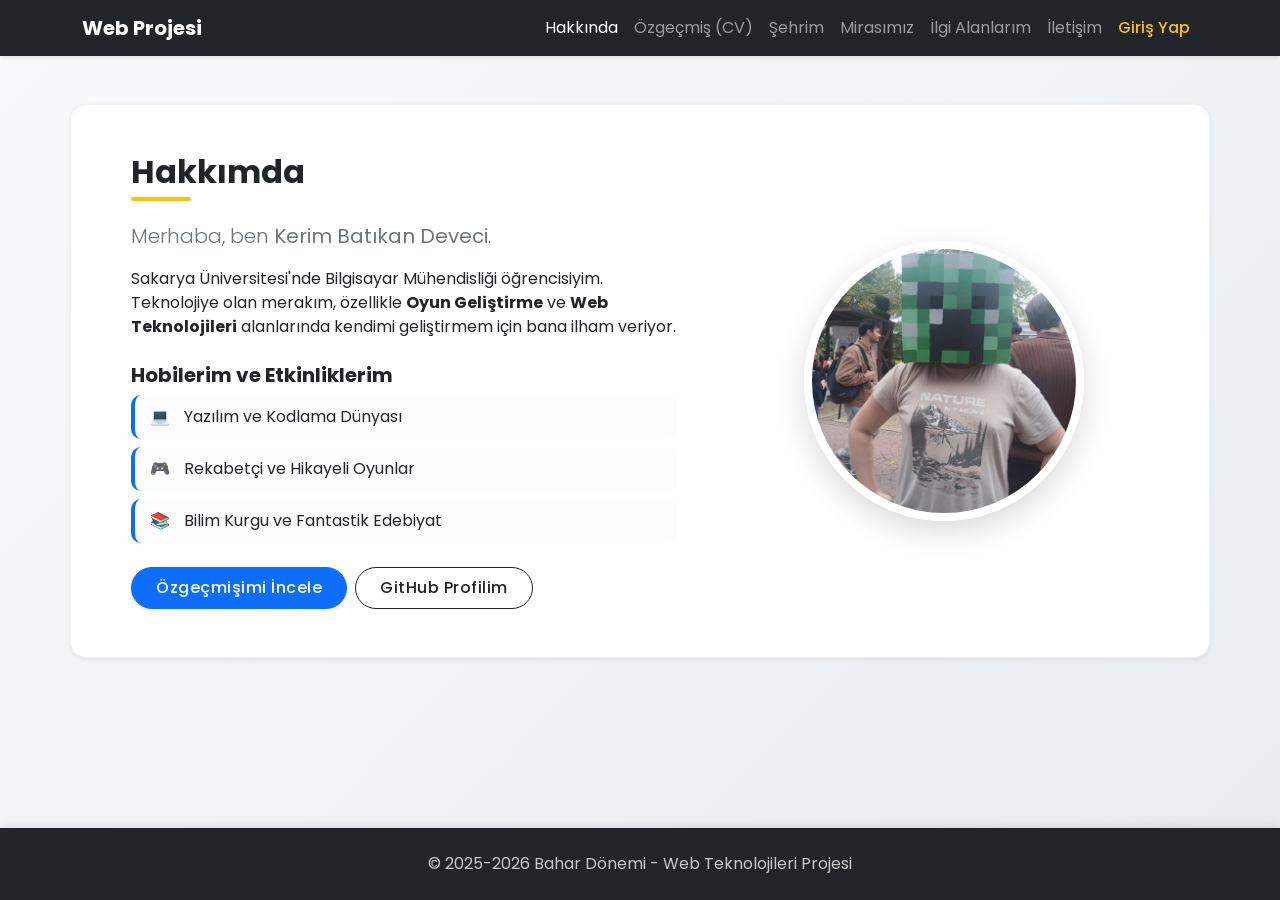
<file: index.html>
<!DOCTYPE html>
<html lang="tr">
<head>
    <meta charset="UTF-8">
    <meta name="viewport" content="width=device-width, initial-scale=1.0">
    <title>Hakkımda | Web Teknolojileri Projesi</title>
    <link href="https://cdn.jsdelivr.net/npm/bootstrap@5.3.3/dist/css/bootstrap.min.css" rel="stylesheet">
    <link rel="stylesheet" href="css/style.css">
</head>
<body class="d-flex flex-column min-vh-100">

<nav class="navbar navbar-expand-lg navbar-dark bg-dark sticky-top shadow-sm">
  <div class="container">
    <a class="navbar-brand fw-bold" href="index.html">Web Projesi</a>
    <button class="navbar-toggler" type="button" data-bs-toggle="collapse" data-bs-target="#navbarNav">
      <span class="navbar-toggler-icon"></span>
    </button>
    <div class="collapse navbar-collapse" id="navbarNav">
      <ul class="navbar-nav ms-auto">
        <li class="nav-item"><a class="nav-link active" href="index.html">Hakkında</a></li>
        <li class="nav-item"><a class="nav-link" href="cv.html">Özgeçmiş (CV)</a></li>
        <li class="nav-item"><a class="nav-link" href="sehrim.html">Şehrim</a></li>
        <li class="nav-item"><a class="nav-link" href="miras.html">Mirasımız</a></li>
        <li class="nav-item"><a class="nav-link" href="ilgi_alanlari.html">İlgi Alanlarım</a></li>
        <li class="nav-item"><a class="nav-link" href="iletisim.html">İletişim</a></li>
        <li class="nav-item"><a class="nav-link text-warning fw-medium" href="login.html">Giriş Yap</a></li>
      </ul>
    </div>
  </div>
</nav>

<main class="container my-5 fade-in">
    <div class="row align-items-center bg-white p-4 p-md-5 rounded-4 shadow-sm section-card">
        <div class="col-md-7 pe-md-5">
            <h2 class="section-title">Hakkımda</h2>
            <p class="lead text-secondary">Merhaba, ben <strong>Kerim Batıkan Deveci</strong>.</p>
            <p>Sakarya Üniversitesi'nde Bilgisayar Mühendisliği öğrencisiyim. Teknolojiye olan merakım, özellikle <strong>Oyun Geliştirme</strong> ve <strong>Web Teknolojileri</strong> alanlarında kendimi geliştirmem için bana ilham veriyor.</p>
            
            <h3 class="mt-4 h5 fw-bold text-dark">Hobilerim ve Etkinliklerim</h3>
            <ul class="list-unstyled custom-list mb-4">
                <li><span class="icon">💻</span> Yazılım ve Kodlama Dünyası</li>
                <li><span class="icon">🎮</span> Rekabetçi ve Hikayeli Oyunlar</li>
                <li><span class="icon">📚</span> Bilim Kurgu ve Fantastik Edebiyat</li>
            </ul>
            
            <div class="d-flex gap-2">
                <a href="cv.html" class="btn btn-primary px-4 py-2 rounded-pill shadow-sm">Özgeçmişimi İncele</a>
                <a href="https://github.com/TheHumanPandas" target="_blank" class="btn btn-outline-dark px-4 py-2 rounded-pill">GitHub Profilim</a>
            </div>
        </div>

        <div class="col-md-5 text-center mt-5 mt-md-0">
            <div class="image-container">
                <img src="images/profil.jpg" alt="Profil Fotoğrafım" class="img-fluid rounded-circle shadow profile-img">
            </div>
        </div>
    </div>

</main>

<footer class="bg-dark text-white text-center py-4 mt-auto">
    <div class="container">
        <p class="mb-0 opacity-75">&copy; 2025-2026 Bahar Dönemi - Web Teknolojileri Projesi</p>
    </div>
</footer>

<script src="https://cdn.jsdelivr.net/npm/bootstrap@5.3.3/dist/js/bootstrap.bundle.min.js"></script>
</body>
</html>
</file>
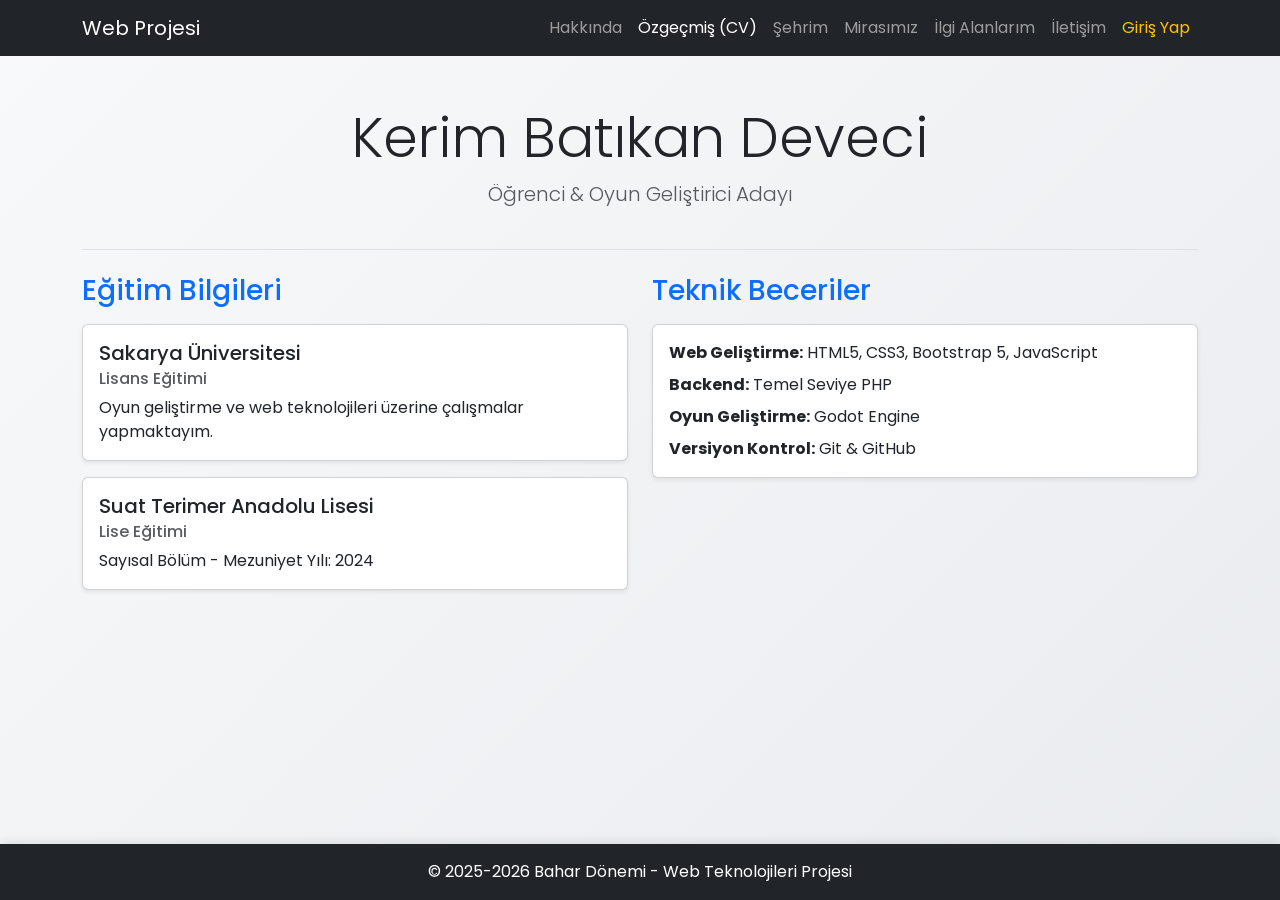
<file: cv.html>
<!DOCTYPE html>
<html lang="tr">
<head>
    <meta charset="UTF-8">
    <meta name="viewport" content="width=device-width, initial-scale=1.0">
    <title>Özgeçmiş (CV) | Web Teknolojileri Projesi</title>
    <!-- Bootstrap CSS -->
    <link href="https://cdn.jsdelivr.net/npm/bootstrap@5.3.3/dist/css/bootstrap.min.css" rel="stylesheet">
    <!-- Harici CSS -->
    <link rel="stylesheet" href="css/style.css">
</head>
<body class="d-flex flex-column min-vh-100">
<!-- Navbar Bitişine Kadar Olan Kısım (Diğer sayfalarla aynı) -->
<nav class="navbar navbar-expand-lg navbar-dark bg-dark">
  <div class="container">
    <a class="navbar-brand" href="index.html">Web Projesi</a>
    <button class="navbar-toggler" type="button" data-bs-toggle="collapse" data-bs-target="#navbarNav">
      <span class="navbar-toggler-icon"></span>
    </button>
    <div class="collapse navbar-collapse" id="navbarNav">
      <ul class="navbar-nav ms-auto">
        <li class="nav-item">
          <a class="nav-link" href="index.html">Hakkında</a>
        </li>
        <li class="nav-item">
          <a class="nav-link active" href="cv.html">Özgeçmiş (CV)</a>
        </li>
        <li class="nav-item">
          <a class="nav-link" href="sehrim.html">Şehrim</a>
        </li>
        <li class="nav-item">
          <a class="nav-link" href="miras.html">Mirasımız</a>
        </li>
        <li class="nav-item">
          <a class="nav-link" href="ilgi_alanlari.html">İlgi Alanlarım</a>
        </li>
        <li class="nav-item">
          <a class="nav-link" href="iletisim.html">İletişim</a>
        </li>
        <li class="nav-item">
          <a class="nav-link text-warning" href="login.html">Giriş Yap</a>
        </li>
      </ul>
    </div>
  </div>
</nav>

<!-- Semantic Tag'ler ile kurgulanmış Ana İçerik (Main) -->
<main class="container mt-5">
    
    <!-- Özgeçmiş Başlık Kısmı (Header) -->
    <header class="border-bottom pb-4 mb-4 text-center">
        <h1 class="display-4">Kerim Batıkan Deveci</h1>
        <p class="lead text-muted">Öğrenci & Oyun Geliştirici Adayı</p>
    </header>

    <div class="row">
        <!-- Eğitim Bilgileri (Section) -->
        <section class="col-md-6 mb-4">
            <h2 class="h3 mb-3 text-primary">Eğitim Bilgileri</h2>
            
            <article class="card shadow-sm mb-3">
                <div class="card-body">
                    <h3 class="h5 card-title">Sakarya Üniversitesi</h3>
                    <h4 class="h6 card-subtitle mb-2 text-muted">Lisans Eğitimi</h4>
                    <p class="card-text">Oyun geliştirme ve web teknolojileri üzerine çalışmalar yapmaktayım.</p>
                </div>
            </article>

            <article class="card shadow-sm">
                <div class="card-body">
                    <h3 class="h5 card-title">Suat Terimer Anadolu Lisesi</h3>
                    <h4 class="h6 card-subtitle mb-2 text-muted">Lise Eğitimi</h4>
                    <p class="card-text">Sayısal Bölüm - Mezuniyet Yılı: 2024</p>
                </div>
            </article>
        </section>

        <!-- Yetenekler ve Beceriler (Section) -->
        <section class="col-md-6 mb-4">
            <h2 class="h3 mb-3 text-primary">Teknik Beceriler</h2>
            
            <article class="card shadow-sm">
                <div class="card-body">
                    <ul class="list-unstyled mb-0">
                        <li class="mb-2"><strong>Web Geliştirme:</strong> HTML5, CSS3, Bootstrap 5, JavaScript</li>
                        <li class="mb-2"><strong>Backend:</strong> Temel Seviye PHP</li>
                        <li class="mb-2"><strong>Oyun Geliştirme:</strong> Godot Engine</li>
                        <li><strong>Versiyon Kontrol:</strong> Git & GitHub</li>
                    </ul>
                </div>
            </article>
        </section>

</main>

<!-- Sayfa Altbilgisi (Footer) -->
<footer class="bg-dark text-white text-center py-3 mt-auto">
    <div class="container">
        <p class="mb-0">&copy; 2025-2026 Bahar Dönemi - Web Teknolojileri Projesi</p>
    </div>
</footer>

<!-- Bootstrap JS -->
<script src="https://cdn.jsdelivr.net/npm/bootstrap@5.3.3/dist/js/bootstrap.bundle.min.js"></script>
</body>
</html>
</file>
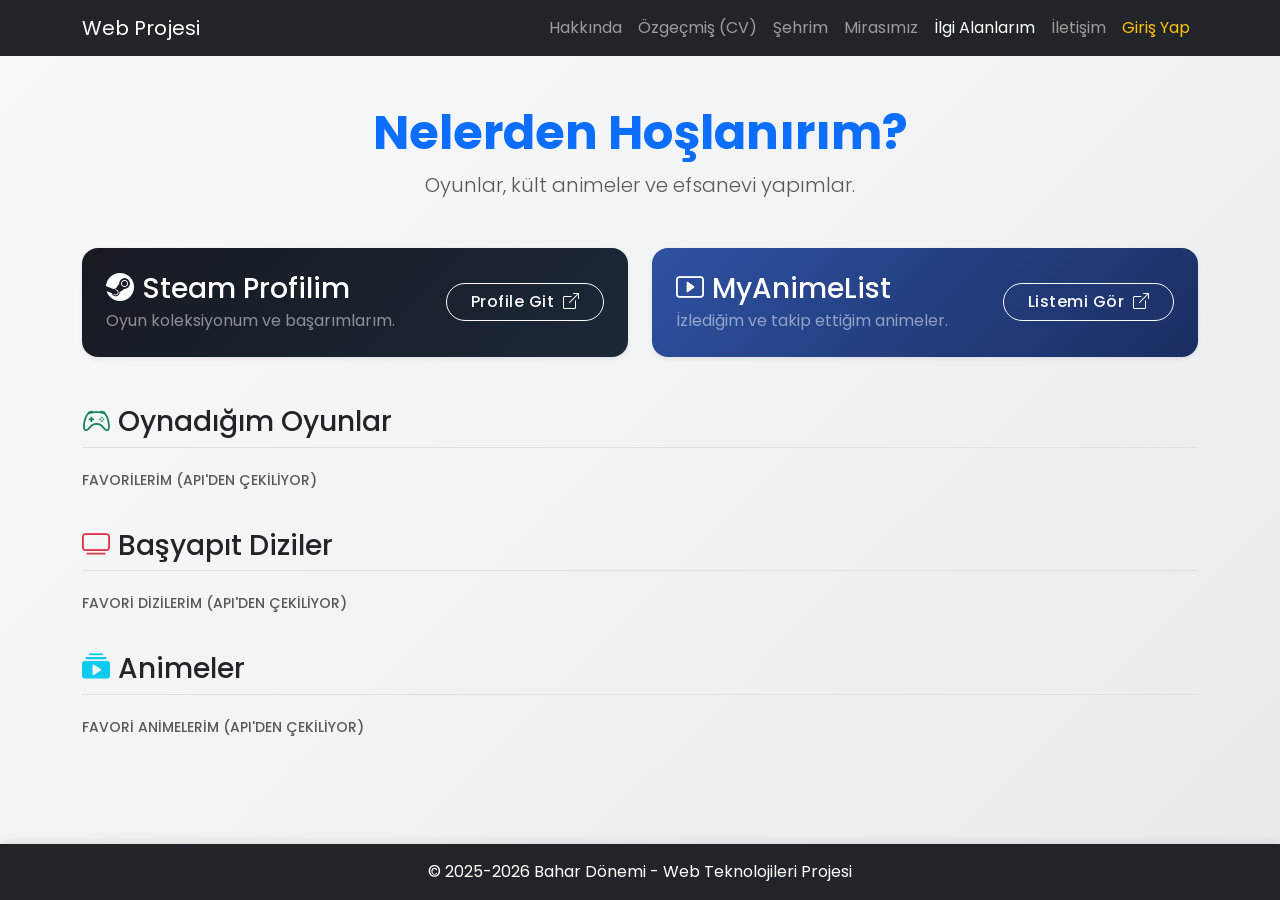
<file: ilgi_alanlari.html>
<!DOCTYPE html>
<html lang="tr">
<head>
    <meta charset="UTF-8">
    <meta name="viewport" content="width=device-width, initial-scale=1.0">
    <title>İlgi Alanlarım | Web Teknolojileri Projesi</title>
    <link href="https://cdn.jsdelivr.net/npm/bootstrap@5.3.3/dist/css/bootstrap.min.css" rel="stylesheet">
    <link rel="stylesheet" href="https://cdn.jsdelivr.net/npm/bootstrap-icons@1.11.3/font/bootstrap-icons.min.css">
    <link rel="stylesheet" href="css/style.css">
</head>
<body class="d-flex flex-column min-vh-100 bg-light">

<nav class="navbar navbar-expand-lg navbar-dark bg-dark">
  <div class="container">
    <a class="navbar-brand" href="index.html">Web Projesi</a>
    <button class="navbar-toggler" type="button" data-bs-toggle="collapse" data-bs-target="#navbarNav">
      <span class="navbar-toggler-icon"></span>
    </button>
    <div class="collapse navbar-collapse" id="navbarNav">
      <ul class="navbar-nav ms-auto">
        <li class="nav-item"><a class="nav-link" href="index.html">Hakkında</a></li>
        <li class="nav-item"><a class="nav-link" href="cv.html">Özgeçmiş (CV)</a></li>
        <li class="nav-item"><a class="nav-link" href="sehrim.html">Şehrim</a></li>
        <li class="nav-item"><a class="nav-link" href="miras.html">Mirasımız</a></li>
        <li class="nav-item"><a class="nav-link active" href="ilgi_alanlari.html">İlgi Alanlarım</a></li>
        <li class="nav-item"><a class="nav-link" href="iletisim.html">İletişim</a></li>
        <li class="nav-item"><a class="nav-link text-warning" href="login.html">Giriş Yap</a></li>
      </ul>
    </div>
  </div>
</nav>

<main class="container mt-5 flex-shrink-0">
    <header class="text-center mb-5">
        <h1 class="display-5 fw-bold text-primary">Nelerden Hoşlanırım?</h1>
        <p class="lead text-muted">Oyunlar, kült animeler ve efsanevi yapımlar.</p>
    </header>

    <div class="row mb-5 g-4">
        <div class="col-md-6">
            <div class="card steam-card shadow-sm border-0 rounded-4 h-100 api-card">
                <div class="card-body p-4 d-flex align-items-center justify-content-between flex-wrap">
                    <div>
                        <h3 class="mb-1"><i class="bi bi-steam me-2"></i>Steam Profilim</h3>
                        <p class="mb-0 text-white-50">Oyun koleksiyonum ve başarımlarım.</p>
                    </div>
                    <div class="mt-3 mt-md-0">
                        <a href="https://steamcommunity.com/profiles/76561198865973984/" target="_blank" class="btn btn-outline-light px-4 rounded-pill">
                            Profile Git <i class="bi bi-box-arrow-up-right ms-1"></i>
                        </a>
                    </div>
                </div>
            </div>
        </div>
        <div class="col-md-6">
            <div class="card mal-card shadow-sm border-0 rounded-4 h-100 api-card">
                <div class="card-body p-4 d-flex align-items-center justify-content-between flex-wrap">
                    <div>
                        <h3 class="mb-1"><i class="bi bi-play-btn me-2"></i>MyAnimeList</h3>
                        <p class="mb-0 text-white-50">İzlediğim ve takip ettiğim animeler.</p>
                    </div>
                    <div class="mt-3 mt-md-0">
                        <a href="https://myanimelist.net/profile/kerimdeve54" target="_blank" class="btn btn-outline-light px-4 rounded-pill">
                            Listemi Gör <i class="bi bi-box-arrow-up-right ms-1"></i>
                        </a>
                    </div>
                </div>
            </div>
        </div>
    </div>

    <section class="mb-5">
        <div class="d-flex justify-content-between align-items-end border-bottom pb-2 mb-4">
            <h3 class="text-dark mb-0"><i class="bi bi-controller text-success me-2"></i>Oynadığım Oyunlar</h3>
        </div>
        <h5 class="text-muted small text-uppercase mb-3">Favorilerim (API'den Çekiliyor)</h5>
        
        <div id="loading-game" class="text-center my-4">
            <div class="spinner-border text-success" role="status"></div>
        </div>
        <div id="game-container" class="row g-4 d-none"></div>
    </section>

   

    <section class="mb-5">
        <div class="d-flex justify-content-between align-items-end border-bottom pb-2 mb-4">
            <h3 class="text-dark mb-0"><i class="bi bi-tv text-danger me-2"></i>Başyapıt Diziler</h3>
        </div>
        <h5 class="text-muted small text-uppercase mb-3">Favori Dizilerim (API'den Çekiliyor)</h5>
        
        <div id="loading-tv" class="text-center my-4">
            <div class="spinner-border text-danger" role="status"></div>
        </div>
        <div id="tv-container" class="row g-4 d-none"></div>
    </section>

    <section class="mb-5">
        <div class="d-flex justify-content-between align-items-end border-bottom pb-2 mb-4">
            <h3 class="text-dark mb-0"><i class="bi bi-collection-play-fill text-info me-2"></i>Animeler</h3>
        </div>
        <h5 class="text-muted small text-uppercase mb-3">Favori Animelerim (API'den Çekiliyor)</h5>
        
        <div id="loading-anime" class="text-center my-4">
            <div class="spinner-border text-info" role="status"></div>
        </div>
        <div id="anime-container" class="row g-4 d-none"></div>
    </section>

</main>

<footer class="bg-dark text-white text-center py-3 mt-auto">
    <div class="container">
        <p class="mb-0">&copy; 2025-2026 Bahar Dönemi - Web Teknolojileri Projesi</p>
    </div>
</footer>

<script src="https://cdn.jsdelivr.net/npm/bootstrap@5.3.3/dist/js/bootstrap.bundle.min.js"></script>

<script>
    document.addEventListener("DOMContentLoaded", () => {
        const delay = ms => new Promise(res => setTimeout(res, ms));

        // 1. Oyunlar API
        const games = ["The Witcher 3", "Cyberpunk 2077", "Red Dead Redemption 2"];
        const gameContainer = document.getElementById('game-container');

        async function fetchGames() {
            gameContainer.classList.remove('d-none');
            for (let game of games) {
                try {
                    const response = await fetch(`https://www.cheapshark.com/api/1.0/games?title=${encodeURIComponent(game)}`);
                    const data = await response.json();
                    
                    if(data && data.length > 0) {
                        const gameData = data[0]; 
                        const col = document.createElement('div');
                        col.className = 'col-lg-4 col-md-6';
                        col.innerHTML = `
                            <div class="card api-card shadow-sm border-0 rounded-3 overflow-hidden">
                                <img src="${gameData.thumb}" class="card-img-top bg-dark game-img" alt="${gameData.external}">
                                <div class="card-body bg-white d-flex flex-column">
                                    <h5 class="card-title fw-bold">${gameData.external}</h5>
                                    <p class="card-text text-muted small mt-2 mb-3"><strong>Arama Sonucu:</strong> CheapShark Oyun Veritabanı</p>
                                    <a href="https://store.steampowered.com/search/?term=${encodeURIComponent(gameData.external)}" target="_blank" class="btn btn-outline-success btn-sm w-100 mt-auto"><i class="bi bi-steam"></i> Steam'de Ara</a>
                                </div>
                            </div>
                        `;
                        gameContainer.appendChild(col);
                    }
                    await delay(300);
                } catch (err) {
                    console.error(`${game} verisi çekilemedi:`, err);
                }
            }
            document.getElementById('loading-game').classList.add('d-none');
        }
        fetchGames();

        // 2. TVMaze API
        const tvShows = ["Breaking Bad", "Black Mirror", "Lost"];
        const tvContainer = document.getElementById('tv-container');
        
        async function fetchTVShows() {
            tvContainer.classList.remove('d-none');
            for (let show of tvShows) {
                try {
                    const response = await fetch(`https://api.tvmaze.com/search/shows?q=${encodeURIComponent(show)}`);
                    const data = await response.json();
                    
                    if(data && data.length > 0) {
                        const showData = data[0].show;
                        const col = document.createElement('div');
                        col.className = 'col-lg-4 col-md-6';
                        col.innerHTML = `
                            <div class="card api-card shadow-sm border-0 rounded-3 overflow-hidden">
                                <img src="${showData.image ? showData.image.original : 'https://via.placeholder.com/300x400'}" class="card-img-top" alt="${showData.name}">
                                <div class="card-body bg-white d-flex flex-column">
                                    <h5 class="card-title fw-bold">${showData.name} <span class="badge bg-warning text-dark float-end"><i class="bi bi-star-fill"></i> ${showData.rating.average || 'N/A'}</span></h5>
                                    <p class="card-text text-muted small mt-2 mb-0"><strong>Tür:</strong> ${showData.genres.join(', ') || 'Belirtilmemiş'}</p>
                                    <p class="card-text text-muted small mb-3"><strong>Durum:</strong> ${showData.status}</p>
                                    <a href="${showData.url}" target="_blank" class="btn btn-outline-danger btn-sm w-100 mt-auto">Detayları Gör</a>
                                </div>
                            </div>
                        `;
                        tvContainer.appendChild(col);
                    }
                } catch (err) {
                    console.error(`${show} verisi çekilemedi:`, err);
                }
            }
            document.getElementById('loading-tv').classList.add('d-none');
        }
        fetchTVShows();

        // 3. Jikan API - GÜVENLİ BEKLEME SÜRESİ
        const animes = [
            "Noragami", 
            "Cowboy Bebop", 
            "Hunter x Hunter 2011", 
            "JoJo's Bizarre Adventure", 
            "Naruto", 
            "Plastic Memories", 
            "Fullmetal Alchemist Brotherhood", 
            "A Silent Voice", 
            "Violet Evergarden"
        ];
        const animeContainer = document.getElementById('anime-container');

        async function fetchAnimes() {
            animeContainer.classList.remove('d-none');
            for(let query of animes) {
                try {
                    const response = await fetch(`https://api.jikan.moe/v4/anime?q=${encodeURIComponent(query)}&limit=1`);
                    
                    if (response.ok) {
                        const json = await response.json();
                        if(json.data && json.data.length > 0) {
                            const anime = json.data[0];
                            const col = document.createElement('div');
                            col.className = 'col-lg-4 col-md-6'; 
                            col.innerHTML = `
                                <div class="card api-card shadow-sm border-0 rounded-3 overflow-hidden">
                                    <img src="${anime.images.jpg.large_image_url}" class="card-img-top" alt="${anime.title}">
                                    <div class="card-body bg-white d-flex flex-column">
                                        <h5 class="card-title fw-bold">${anime.title} <span class="badge bg-info text-dark float-end"><i class="bi bi-star-fill"></i> ${anime.score || 'N/A'}</span></h5>
                                        <p class="card-text text-muted small mt-2 mb-0"><strong>Bölüm:</strong> ${anime.episodes || 'Bilinmiyor'}</p>
                                        <p class="card-text text-muted small mb-3"><strong>Yıl:</strong> ${anime.year || 'Bilinmiyor'}</p>
                                        <a href="${anime.url}" target="_blank" class="btn btn-outline-info btn-sm w-100 mt-auto">MyAnimeList'te Gör</a>
                                    </div>
                                </div>
                            `;
                            animeContainer.appendChild(col);
                        }
                    }
                    await delay(1200); 

                } catch (err) {
                    console.error(`${query} verisi çekilemedi:`, err);
                }
            }
            document.getElementById('loading-anime').classList.add('d-none');
        }
        fetchAnimes();

    });
</script>
</body>
</html>
</file>
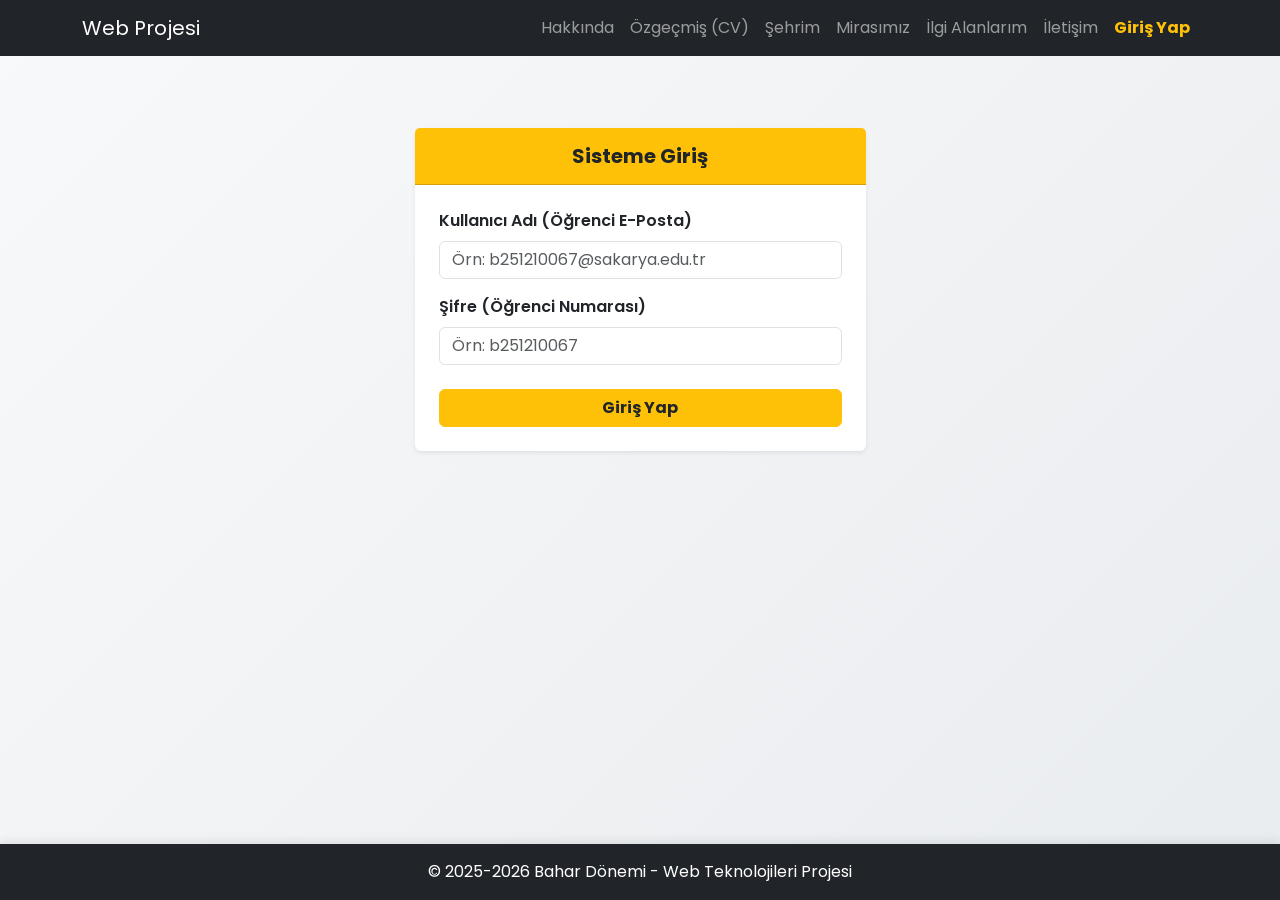
<file: login.html>
<!DOCTYPE html>
<html lang="tr">
<head>
    <meta charset="UTF-8">
    <meta name="viewport" content="width=device-width, initial-scale=1.0">
    <title>Giriş Yap | Web Teknolojileri Projesi</title>
    <link href="https://cdn.jsdelivr.net/npm/bootstrap@5.3.3/dist/css/bootstrap.min.css" rel="stylesheet">
    <link rel="stylesheet" href="css/style.css">
</head>
<body class="d-flex flex-column min-vh-100 bg-light">

<nav class="navbar navbar-expand-lg navbar-dark bg-dark">
  <div class="container">
    <a class="navbar-brand" href="index.html">Web Projesi</a>
    <button class="navbar-toggler" type="button" data-bs-toggle="collapse" data-bs-target="#navbarNav">
      <span class="navbar-toggler-icon"></span>
    </button>
    <div class="collapse navbar-collapse" id="navbarNav">
      <ul class="navbar-nav ms-auto">
        <li class="nav-item"><a class="nav-link" href="index.html">Hakkında</a></li>
        <li class="nav-item"><a class="nav-link" href="cv.html">Özgeçmiş (CV)</a></li>
        <li class="nav-item"><a class="nav-link" href="sehrim.html">Şehrim</a></li>
        <li class="nav-item"><a class="nav-link" href="miras.html">Mirasımız</a></li>
        <li class="nav-item"><a class="nav-link" href="ilgi_alanlari.html">İlgi Alanlarım</a></li>
        <li class="nav-item"><a class="nav-link" href="iletisim.html">İletişim</a></li>
        <li class="nav-item"><a class="nav-link active text-warning fw-bold" href="login.html">Giriş Yap</a></li>
      </ul>
    </div>
  </div>
</nav>

<main class="container mt-5 flex-shrink-0">
    <div class="row justify-content-center">
        <div class="col-md-5">
            <div class="card shadow-sm border-0 mt-4">
                <div class="card-header bg-warning text-dark text-center py-3">
                    <h3 class="h5 mb-0 fw-bold">Sisteme Giriş</h3>
                </div>
                <div class="card-body p-4">
                    <div id="errorBox" class="alert alert-danger d-none" role="alert"></div>
                    
                    <form id="loginForm" action="login.php" method="POST" onsubmit="return validateLogin(event)">
                        <div class="mb-3">
                            <label for="email" class="form-label fw-semibold">Kullanıcı Adı (Öğrenci E-Posta)</label>
                            <input type="text" class="form-control" id="email" name="email" placeholder="Örn: b251210067@sakarya.edu.tr">
                        </div>
                        <div class="mb-4">
                            <label for="password" class="form-label fw-semibold">Şifre (Öğrenci Numarası)</label>
                            <input type="password" class="form-control" id="password" name="password" placeholder="Örn: b251210067">
                        </div>
                        <div class="d-grid">
                            <button type="submit" class="btn btn-warning fw-bold text-dark">Giriş Yap</button>
                        </div>
                    </form>
                </div>
            </div>
        </div>
    </div>
</main>

<footer class="bg-dark text-white text-center py-3 mt-auto">
    <div class="container">
        <p class="mb-0">&copy; 2025-2026 Bahar Dönemi - Web Teknolojileri Projesi</p>
    </div>
</footer>

<script src="https://cdn.jsdelivr.net/npm/bootstrap@5.3.3/dist/js/bootstrap.bundle.min.js"></script>

<script>
    // Eğer PHP'den yönlendirme ile ?error=1 parametresi gelirse hata mesajını göster
    document.addEventListener("DOMContentLoaded", () => {
        const urlParams = new URLSearchParams(window.location.search);
        if(urlParams.get('error') === '1') {
            const errorBox = document.getElementById('errorBox');
            errorBox.innerHTML = "<strong>Hata:</strong> Girdiğiniz kullanıcı adı veya şifre yanlış.";
            errorBox.classList.remove('d-none');
            
            // URL'deki parametreyi temizle (sayfa yenilenince hata mesajı gitsin diye)
            window.history.replaceState({}, document.title, window.location.pathname);
        }
    });

    // Native JS ile form denetimi
    function validateLogin(event) {
        const email = document.getElementById('email').value.trim();
        const password = document.getElementById('password').value.trim();
        const errorBox = document.getElementById('errorBox');
        let errors = [];

        // Boşluk Kontrolleri
        if (email === "") {
            errors.push("Kullanıcı adı (E-posta) alanı boş bırakılamaz.");
        } else {
            // Mail formatı kontrolü
            const emailRegex = /^[^\s@]+@[^\s@]+\.[^\s@]+$/;
            if (!emailRegex.test(email)) {
                errors.push("Lütfen geçerli bir e-posta formatı giriniz.");
            }
        }

        if (password === "") {
            errors.push("Şifre alanı boş bırakılamaz.");
        }

        // Hata varsa göster ve formu durdur
        if (errors.length > 0) {
            errorBox.innerHTML = "<strong>Lütfen Hataları Düzeltin:</strong><br>" + errors.join("<br>");
            errorBox.classList.remove('d-none');
            event.preventDefault(); 
            return false;
        }

        // Sorun yoksa formu gönder
        errorBox.classList.add('d-none');
        return true;
    }
</script>
</body>
</html>
</file>
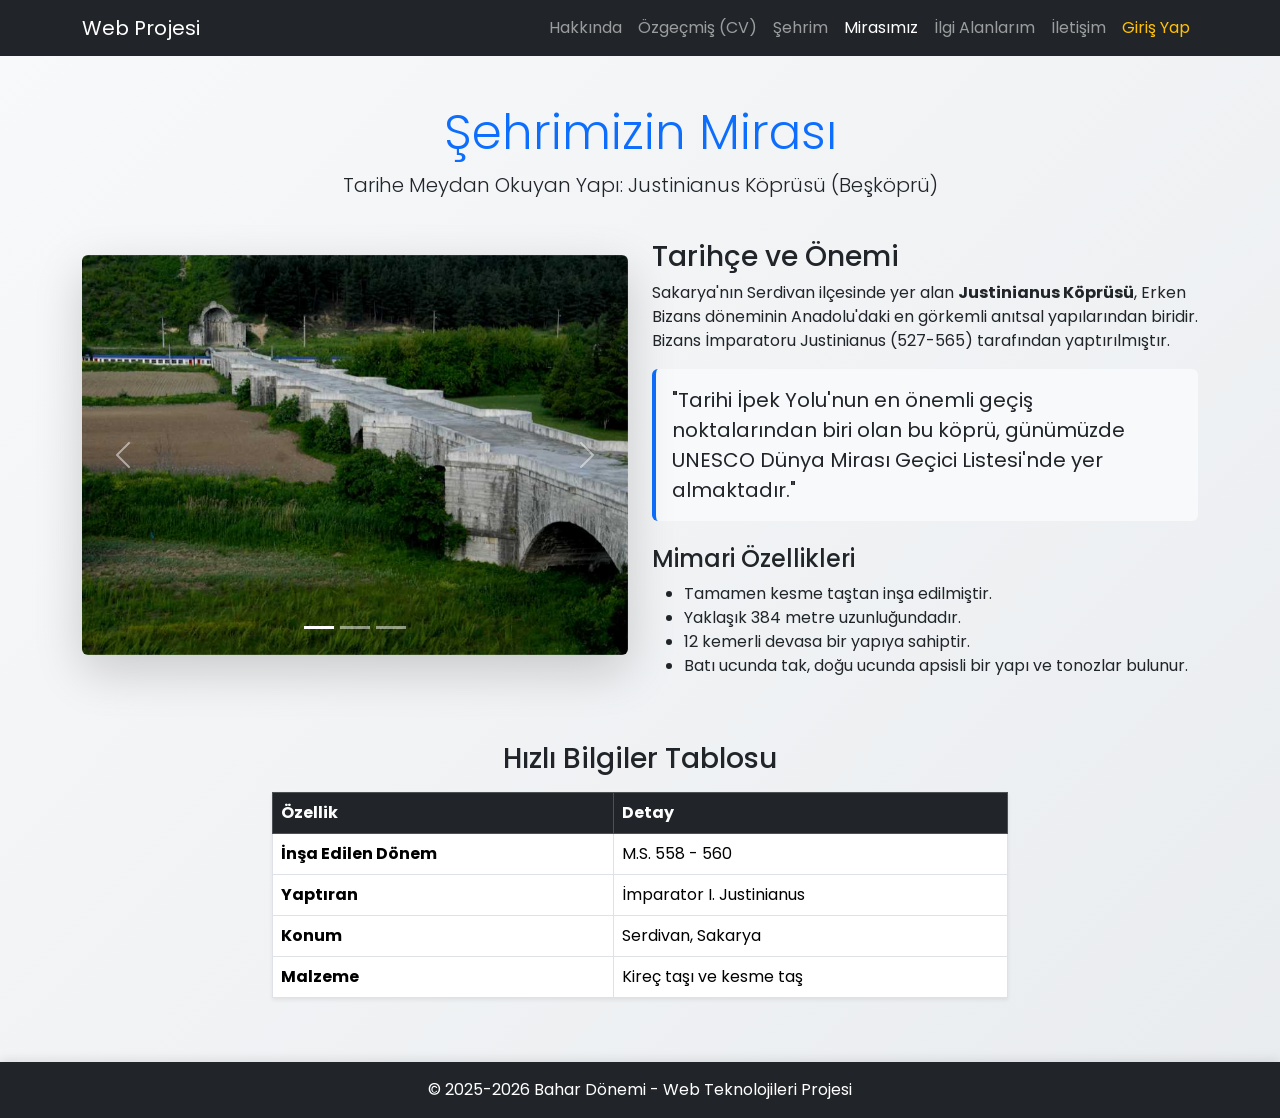
<file: miras.html>
<!DOCTYPE html>
<html lang="tr">
<head>
    <meta charset="UTF-8">
    <meta name="viewport" content="width=device-width, initial-scale=1.0">
    <title>Mirasımız | Web Teknolojileri Projesi</title>
    <!-- Bootstrap CSS -->
    <link href="https://cdn.jsdelivr.net/npm/bootstrap@5.3.3/dist/css/bootstrap.min.css" rel="stylesheet">
    <!-- Harici CSS -->
    <link rel="stylesheet" href="css/style.css">
</head>
<body>
<!-- Navbar -->
<nav class="navbar navbar-expand-lg navbar-dark bg-dark">
  <div class="container">
    <a class="navbar-brand" href="index.html">Web Projesi</a>
    <button class="navbar-toggler" type="button" data-bs-toggle="collapse" data-bs-target="#navbarNav">
      <span class="navbar-toggler-icon"></span>
    </button>
    <div class="collapse navbar-collapse" id="navbarNav">
      <ul class="navbar-nav ms-auto">
        <li class="nav-item"><a class="nav-link" href="index.html">Hakkında</a></li>
        <li class="nav-item"><a class="nav-link" href="cv.html">Özgeçmiş (CV)</a></li>
        <li class="nav-item"><a class="nav-link" href="sehrim.html">Şehrim</a></li>
        <li class="nav-item"><a class="nav-link active" href="miras.html">Mirasımız</a></li>
        <li class="nav-item"><a class="nav-link" href="ilgi_alanlari.html">İlgi Alanlarım</a></li>
        <li class="nav-item"><a class="nav-link" href="iletisim.html">İletişim</a></li>
        <li class="nav-item"><a class="nav-link text-warning" href="login.html">Giriş Yap</a></li>
      </ul>
    </div>
  </div>
</nav>

<!-- Ana İçerik -->
<div class="container mt-5 mb-5">
    <div class="row text-center mb-4">
        <div class="col">
            <h1 class="display-5 text-primary">Şehrimizin Mirası</h1>
            <p class="lead">Tarihe Meydan Okuyan Yapı: Justinianus Köprüsü (Beşköprü)</p>
        </div>
    </div>

    <div class="row align-items-center">
        <div class="col-md-6 mb-4">
            <div id="mirasSlider" class="carousel slide shadow-lg rounded overflow-hidden" data-bs-ride="carousel">
                <div class="carousel-indicators">
                    <button type="button" data-bs-target="#mirasSlider" data-bs-slide-to="0" class="active"></button>
                    <button type="button" data-bs-target="#mirasSlider" data-bs-slide-to="1"></button>
                    <button type="button" data-bs-target="#mirasSlider" data-bs-slide-to="2"></button>
                </div>

                <div class="carousel-inner">
                    <div class="carousel-item active">
                        <img src="images/beskopru1.jpg" class="d-block w-100" alt="Justinianus Köprüsü 1">
                    </div>
                    <div class="carousel-item">
                        <img src="images/beskopru2.jpg" class="d-block w-100" alt="Justinianus Köprüsü 2">
                    </div>
                    <div class="carousel-item">
                        <img src="images/beskopru3.jpg" class="d-block w-100" alt="Justinianus Köprüsü 3">
                    </div>
                </div>

                <button class="carousel-control-prev" type="button" data-bs-target="#mirasSlider" data-bs-slide="prev">
                    <span class="carousel-control-prev-icon" aria-hidden="true"></span>
                    <span class="visually-hidden">Önceki</span>
                </button>
                <button class="carousel-control-next" type="button" data-bs-target="#mirasSlider" data-bs-slide="next">
                    <span class="carousel-control-next-icon" aria-hidden="true"></span>
                    <span class="visually-hidden">Sonraki</span>
                </button>
            </div>
        </div>
        <div class="col-md-6">
            <h3>Tarihçe ve Önemi</h3>
            <p>
                Sakarya'nın Serdivan ilçesinde yer alan <strong>Justinianus Köprüsü</strong>, Erken Bizans döneminin Anadolu'daki en görkemli anıtsal yapılarından biridir. Bizans İmparatoru Justinianus (527-565) tarafından yaptırılmıştır.
            </p>
            <blockquote class="blockquote border-start border-4 border-primary ps-3 bg-light p-3 rounded">
                <p class="mb-0">"Tarihi İpek Yolu'nun en önemli geçiş noktalarından biri olan bu köprü, günümüzde UNESCO Dünya Mirası Geçici Listesi'nde yer almaktadır."</p>
            </blockquote>
            
            <h4 class="mt-4">Mimari Özellikleri</h4>
            <ul>
                <li>Tamamen kesme taştan inşa edilmiştir.</li>
                <li>Yaklaşık 384 metre uzunluğundadır.</li>
                <li>12 kemerli devasa bir yapıya sahiptir.</li>
                <li>Batı ucunda tak, doğu ucunda apsisli bir yapı ve tonozlar bulunur.</li>
            </ul>
        </div>
    </div>

    <div class="row mt-5">
        <div class="col-md-8 mx-auto">
            <h3 class="text-center mb-3">Hızlı Bilgiler Tablosu</h3>
            <table class="table table-hover table-bordered shadow-sm">
                <thead class="table-dark">
                    <tr>
                        <th>Özellik</th>
                        <th>Detay</th>
                    </tr>
                </thead>
                <tbody>
                    <tr>
                        <td><strong>İnşa Edilen Dönem</strong></td>
                        <td>M.S. 558 - 560</td>
                    </tr>
                    <tr>
                        <td><strong>Yaptıran</strong></td>
                        <td>İmparator I. Justinianus</td>
                    </tr>
                    <tr>
                        <td><strong>Konum</strong></td>
                        <td>Serdivan, Sakarya</td>
                    </tr>
                    <tr>
                        <td><strong>Malzeme</strong></td>
                        <td>Kireç taşı ve kesme taş</td>
                    </tr>
                </tbody>
            </table>
        </div>
    </div>
</div>

<!-- Footer -->
<footer class="bg-dark text-white text-center py-3 mt-auto">
    <div class="container">
        <p class="mb-0">&copy; 2025-2026 Bahar Dönemi - Web Teknolojileri Projesi</p>
    </div>
</footer>

<script src="https://cdn.jsdelivr.net/npm/bootstrap@5.3.3/dist/js/bootstrap.bundle.min.js"></script>
</body>
</html>
</file>
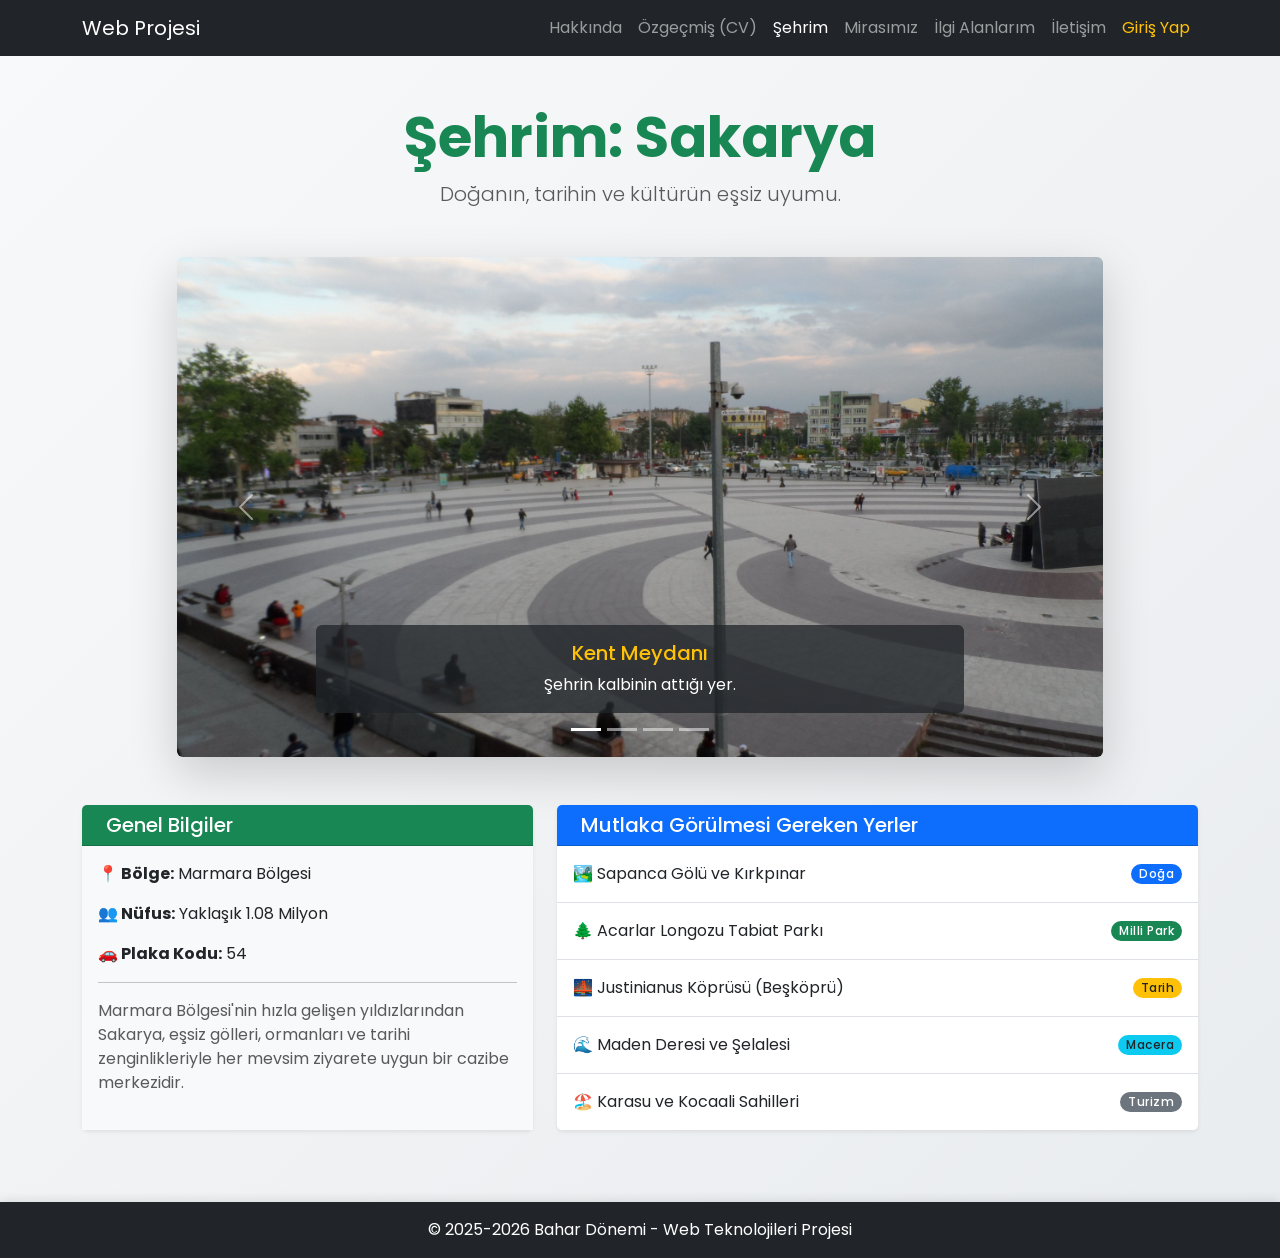
<file: sehrim.html>
<!DOCTYPE html>
<html lang="tr">
<head>
    <meta charset="UTF-8">
    <meta name="viewport" content="width=device-width, initial-scale=1.0">
    <title>Şehrim: Sakarya | Web Teknolojileri Projesi</title>
    <!-- Bootstrap CSS -->
    <link href="https://cdn.jsdelivr.net/npm/bootstrap@5.3.3/dist/css/bootstrap.min.css" rel="stylesheet">
    <!-- Harici CSS -->
    <link rel="stylesheet" href="css/style.css">
</head>
<body class="d-flex flex-column min-vh-100">

<!-- Navbar -->
<nav class="navbar navbar-expand-lg navbar-dark bg-dark">
  <div class="container">
    <a class="navbar-brand" href="index.html">Web Projesi</a>
    <button class="navbar-toggler" type="button" data-bs-toggle="collapse" data-bs-target="#navbarNav">
      <span class="navbar-toggler-icon"></span>
    </button>
    <div class="collapse navbar-collapse" id="navbarNav">
      <ul class="navbar-nav ms-auto">
        <li class="nav-item"><a class="nav-link" href="index.html">Hakkında</a></li>
        <li class="nav-item"><a class="nav-link" href="cv.html">Özgeçmiş (CV)</a></li>
        <li class="nav-item"><a class="nav-link active" href="sehrim.html">Şehrim</a></li>
        <li class="nav-item"><a class="nav-link" href="miras.html">Mirasımız</a></li>
        <li class="nav-item"><a class="nav-link" href="ilgi_alanlari.html">İlgi Alanlarım</a></li>
        <li class="nav-item"><a class="nav-link" href="iletisim.html">İletişim</a></li>
        <li class="nav-item"><a class="nav-link text-warning" href="login.html">Giriş Yap</a></li>
      </ul>
    </div>
  </div>
</nav>

<!-- Ana İçerik -->
<main class="container mt-5 flex-shrink-0">
    <!-- Sayfa Başlığı -->
    <header class="text-center mb-5">
        <h1 class="display-4 text-success fw-bold">Şehrim: Sakarya</h1>
        <p class="lead text-muted">Doğanın, tarihin ve kültürün eşsiz uyumu.</p>
    </header>

    <!-- Slider (Carousel) Bölümü -->
    <div class="row justify-content-center mb-5">
        <div class="col-lg-10">
            <!-- tıklanabilir slider -->
            <div id="sehirSlider" class="carousel slide shadow-lg rounded overflow-hidden" data-bs-ride="carousel">
                <div class="carousel-indicators">
                    <button type="button" data-bs-target="#sehirSlider" data-bs-slide-to="0" class="active"></button>
                    <button type="button" data-bs-target="#sehirSlider" data-bs-slide-to="1"></button>
                    <button type="button" data-bs-target="#sehirSlider" data-bs-slide-to="2"></button>
                    <button type="button" data-bs-target="#sehirSlider" data-bs-slide-to="3"></button>
                </div>

                <div class="carousel-inner">
                    <!-- 1. Fotoğraf -->
                    <div class="carousel-item active">
                        <img src="images/sakarya1.jpg" class="d-block w-100"  alt="Sakarya Kent Meydanı">
                        <div class="carousel-caption d-none d-md-block bg-dark bg-opacity-75 rounded p-3 mb-4">
                            <h5 class="text-warning">Kent Meydanı</h5>
                            <p class="mb-0">Şehrin kalbinin attığı yer.</p>
                        </div>
                    </div>

                    <!-- 2. Fotoğraf-->
                    <div class="carousel-item">
                        <img src="images/sakarya2.jpg" class="d-block w-100"  alt="Sapanca Gölü">
                        <div class="carousel-caption d-none d-md-block bg-dark bg-opacity-75 rounded p-3 mb-4">
                            <h5 class="text-warning">Sapanca Gölü</h5>
                            <p class="mb-0">Doğayla iç içe huzurlu bir ortam.</p>
                        </div>
                    </div>

                    <!-- 3. Fotoğraf -->
                    <div class="carousel-item">
                        <img src="images/sakarya3.jpg" class="d-block w-100"  alt="Acarlar Longozu">
                        <div class="carousel-caption d-none d-md-block bg-dark bg-opacity-75 rounded p-3 mb-4">
                            <h5 class="text-warning">Acarlar Longozu</h5>
                            <p class="mb-0">Türkiye'nin tek parça halindeki en büyük longoz ormanı.</p>
                        </div>
                    </div>

                    <!-- 4. Fotoğraf -->
                    <div class="carousel-item">
                        <img src="images/sakarya4.jpg" class="d-block w-100"  alt="Poyrazlar Gölü">
                        <div class="carousel-caption d-none d-md-block bg-dark bg-opacity-75 rounded p-3 mb-4">
                            <h5 class="text-warning">Poyrazlar Gölü</h5>
                            <p class="mb-0">Piknik ve doğa yürüyüşleri için vazgeçilmez bir mekan.</p>
                        </div>
                    </div>
                </div>

                <button class="carousel-control-prev" type="button" data-bs-target="#sehirSlider" data-bs-slide="prev">
                    <span class="carousel-control-prev-icon" aria-hidden="true"></span>
                    <span class="visually-hidden">Önceki</span>
                </button>
                <button class="carousel-control-next" type="button" data-bs-target="#sehirSlider" data-bs-slide="next">
                    <span class="carousel-control-next-icon" aria-hidden="true"></span>
                    <span class="visually-hidden">Sonraki</span>
                </button>
            </div>
        </div>
    </div>

    <!-- Tanıtıcı Bilgiler ve Gezilecek Yerler Bölümü -->
    <div class="row mb-5">
        <!-- Tanıtıcı Bilgiler Kartı  -->
        <div class="col-md-5 mb-4">
            <div class="card shadow-sm h-100 border-0">
                <div class="card-header bg-success text-white">
                    <h3 class="h5 mb-0"><i class="bi bi-info-circle me-2"></i>Genel Bilgiler</h3>
                </div>
                <div class="card-body bg-light">
                    <p><strong>📍 Bölge:</strong> Marmara Bölgesi</p>
                    <p><strong>👥 Nüfus:</strong> Yaklaşık 1.08 Milyon</p>
                    <p><strong>🚗 Plaka Kodu:</strong> 54</p>
                    <hr>
                    <p class="text-muted">Marmara Bölgesi'nin hızla gelişen yıldızlarından Sakarya, eşsiz gölleri, ormanları ve tarihi zenginlikleriyle her mevsim ziyarete uygun bir cazibe merkezidir.</p>
                </div>
            </div>
        </div>

        <!-- Gezilecek Yerler Kartı -->
        <div class="col-md-7 mb-4">
            <div class="card shadow-sm h-100 border-0">
                <div class="card-header bg-primary text-white">
                    <h3 class="h5 mb-0"><i class="bi bi-geo-alt me-2"></i>Mutlaka Görülmesi Gereken Yerler</h3>
                </div>
                <ul class="list-group list-group-flush">
                    <li class="list-group-item d-flex justify-content-between align-items-center py-3">
                        <span>🏞️ Sapanca Gölü ve Kırkpınar</span>
                        <span class="badge bg-primary rounded-pill">Doğa</span>
                    </li>
                    <li class="list-group-item d-flex justify-content-between align-items-center py-3">
                        <span>🌲 Acarlar Longozu Tabiat Parkı</span>
                        <span class="badge bg-success rounded-pill">Milli Park</span>
                    </li>
                    <li class="list-group-item d-flex justify-content-between align-items-center py-3">
                        <span>🌉 Justinianus Köprüsü (Beşköprü)</span>
                        <span class="badge bg-warning text-dark rounded-pill">Tarih</span>
                    </li>
                    <li class="list-group-item d-flex justify-content-between align-items-center py-3">
                        <span>🌊 Maden Deresi ve Şelalesi</span>
                        <span class="badge bg-info text-dark rounded-pill">Macera</span>
                    </li>
                    <li class="list-group-item d-flex justify-content-between align-items-center py-3">
                        <span>🏖️ Karasu ve Kocaali Sahilleri</span>
                        <span class="badge bg-secondary rounded-pill">Turizm</span>
                    </li>
                </ul>
            </div>
        </div>
    </div>
</main>

<!-- Sayfa Altbilgisi (Footer) -->
<footer class="bg-dark text-white text-center py-3 mt-auto">
    <div class="container">
        <p class="mb-0">&copy; 2025-2026 Bahar Dönemi - Web Teknolojileri Projesi</p>
    </div>
</footer>

<!-- Bootstrap JS -->
<script src="https://cdn.jsdelivr.net/npm/bootstrap@5.3.3/dist/js/bootstrap.bundle.min.js"></script>
</body>
</html>
</file>
<file: css/style.css>
/* 1. Google Fonts İmport (Projeyi daha profesyonel gösterir) */
@import url('https://fonts.googleapis.com/css2?family=Poppins:wght@300;400;500;600;700&display=swap');

/* 2. Genel Ayarlar */
body {
    font-family: 'Poppins', sans-serif;
    background-color: #f8f9fa; /* Bootstrap'in açık gri arka planı */
}

/* Pürüzsüz Kaydırma (Sayfa içi yönlendirmelerde yumuşak geçiş) */
html {
    scroll-behavior: smooth;
}

/* 3. Navbar (Menü) Özelleştirmeleri */
.navbar-nav .nav-link {
    transition: color 0.3s ease, transform 0.2s ease;
}

/* Menü elemanlarının üzerine gelince hafif yukarı kayıp sarı olması */
.navbar-nav .nav-link:hover {
    color: #ffc107 !important; /* Bootstrap warning rengi */
    transform: translateY(-2px);
}

/* 4. Genel Kart (Card) Hover Efektleri */
/* Sitedeki tüm kartların üzerine gelince hafifçe havaya kalkması ve gölge vermesi */
.card {
    transition: transform 0.3s ease, box-shadow 0.3s ease;
}

.card:hover {
    transform: translateY(-5px);
    box-shadow: 0 10px 20px rgba(0,0,0,0.15) !important;
}

/* 5. Buton Hover Efektleri */
.btn {
    transition: all 0.3s ease;
}

/* 6. İlgi Alanları Sayfası Özel Kartları */
.api-card img {
    height: 350px;
    object-fit: cover;
    object-position: top;
}

.steam-card {
    background: linear-gradient(135deg, #171a21 0%, #1b2838 100%);
    color: white;
}

.mal-card {
    background: linear-gradient(135deg, #2e51a2 0%, #1a2e61 100%);
    color: white;
}

/* 7. Şehrim Sayfası Slider Resmi Sabit Yükseklik Garantisi */
#sehirSlider .carousel-item img {
    height: 500px;
    object-fit: cover;
}

/* 8. Footer Sabitleme Efekti */
footer {
    box-shadow: 0 -2px 10px rgba(0,0,0,0.1);
}

/* Sadece Oyun API Resimlerine Özel Boyutlandırma */
.api-card .game-img {
    height: 150px !important; 
    object-fit: contain !important; /* Resmi sündürme, orantılı şekilde kutuya sığdır */
    padding: 15px !important; /* Kenarlardan biraz nefes aldır */
}
/* Özel Kaydırma Çubuğu (Scrollbar) */
::-webkit-scrollbar {
    width: 10px;
}
::-webkit-scrollbar-track {
    background: #f1f1f1; 
}
::-webkit-scrollbar-thumb {
    background: #6c757d; 
    border-radius: 5px;
}
::-webkit-scrollbar-thumb:hover {
    background: #ffc107; /* Menüdeki sarı uyumu */
}

/* 9. Ana Sayfa Profil Fotoğrafı Özelleştirmeleri */
.profile-img {
    width: 250px; 
    height: 250px;
    object-fit: cover; /* Resmi orantılı sığdırır */
    border: 5px solid #ffffff; /* Etrafına şık bir beyaz çerçeve ekler */
    box-shadow: 0 5px 15px rgba(0,0,0,0.2); /* Fotoğrafa derinlik katan bir gölge */
    transition: transform 0.3s ease, box-shadow 0.3s ease; /* Fareyle üzerine gelince yumuşak geçiş */
}

/* Profil fotoğrafının üzerine fare ile gelince (hover) çalışacak efekt */
.profile-img:hover {
    transform: scale(1.05); /* Fotoğrafı %5 büyütür */
    box-shadow: 0 8px 25px rgba(0,0,0,0.3); /* Gölgeyi belirginleştirir */
}


/* 10. Sayfa Giriş Animasyonu */
.fade-in {
    animation: fadeIn ease 1.5s;
    -webkit-animation: fadeIn ease 1.5s;
}
@keyframes fadeIn {
    0% { opacity: 0; transform: translateY(20px); }
    100% { opacity: 1; transform: translateY(0); }
}

/* 11. Arka Plan ve Kart Yapısı */
body {
    background: linear-gradient(135deg, #f8f9fa 0%, #e9ecef 100%); /* Yumuşak geçiş */
}

.section-card {
    border: 1px solid rgba(0,0,0,0.05);
    transition: all 0.4s ease;
}

/* 12. Başlık Altı Vurgu Çizgisi */
.section-title {
    position: relative;
    padding-bottom: 10px;
    margin-bottom: 20px;
    font-weight: 700;
    color: #212529;
}

.section-title::after {
    content: "";
    position: absolute;
    left: 0;
    bottom: 0;
    width: 60px;
    height: 4px;
    background-color: #ffc107; /* Sarı vurgu */
    border-radius: 2px;
}

/* 13. Özel Liste Tasarımı */
.custom-list li {
    padding: 10px 15px;
    margin-bottom: 8px;
    background: #fdfdfd;
    border-radius: 10px;
    border-left: 4px solid #0d6efd; /* Mavi kenarlık */
    transition: transform 0.2s ease;
}

.custom-list li:hover {
    transform: translateX(10px);
    background: #f8f9fa;
}

.custom-list .icon {
    margin-right: 10px;
}

/* 14. Profil Fotoğrafı (Boyut ve Efekt Güncelleme) */
.profile-img {
    width: 280px; /* Biraz daha büyüttük */
    height: 280px;
    object-fit: cover;
    border: 8px solid #fff;
    box-shadow: 0 10px 30px rgba(0,0,0,0.15) !important;
    transition: all 0.5s cubic-bezier(0.175, 0.885, 0.32, 1.275);
}

.profile-img:hover {
    transform: rotate(3deg) scale(1.05); /* Hafif dönme ve büyüme */
}

/* Butonları yuvarlak ve modern yapalım */
.rounded-pill {
    font-weight: 500;
    letter-spacing: 0.5px;
}
/* Mirasımız Sayfası Slider Resmi Sabit Yükseklik */
#mirasSlider .carousel-item img {
    height: 400px;
    object-fit: cover;
}
</file>
